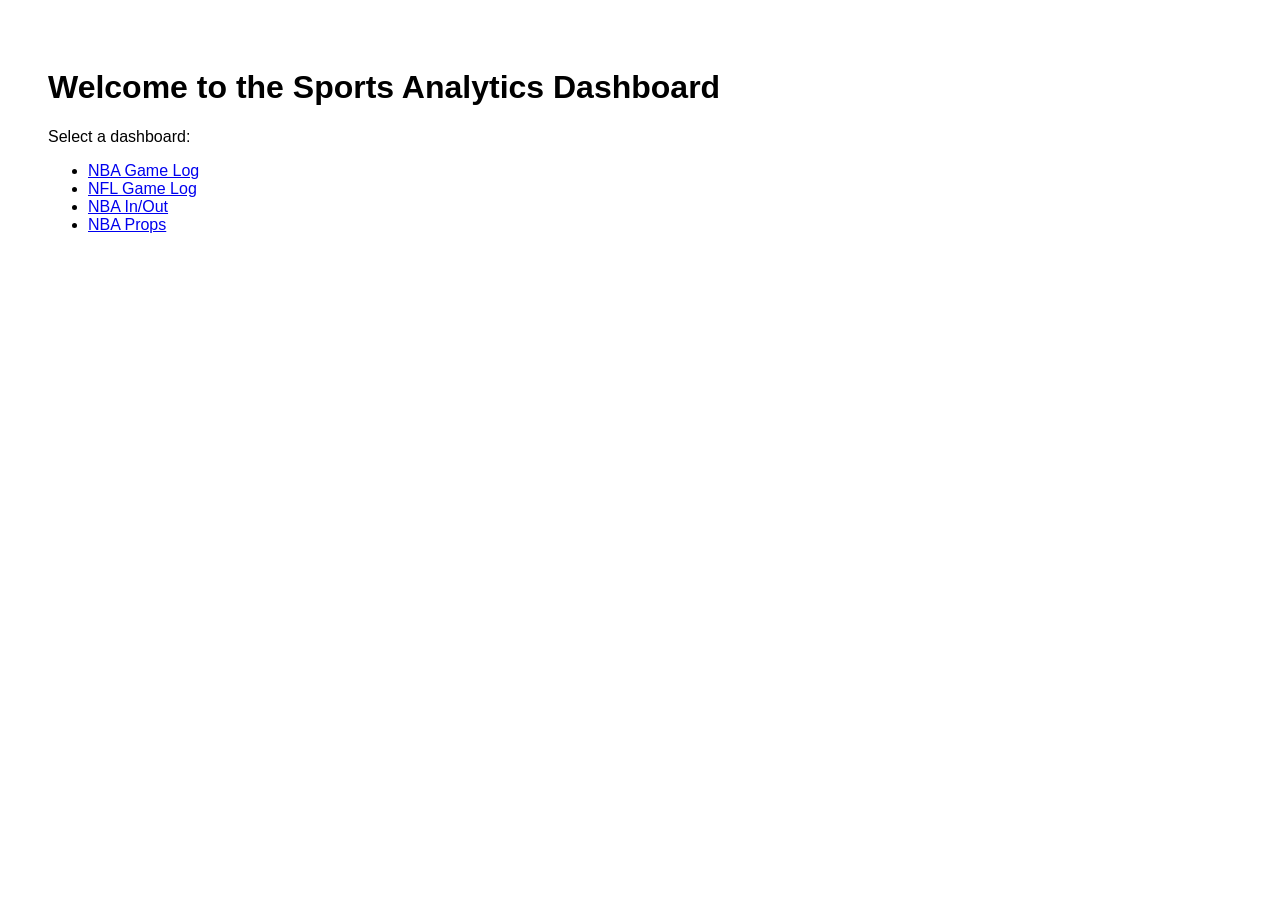
<file: templates/index.html>
<!DOCTYPE html>
<html>
<head>
    <title>Sports Analytics Dashboard</title>
</head>
<body style="font-family: Arial; padding: 40px;">
    <h1>Welcome to the Sports Analytics Dashboard</h1>
    <p>Select a dashboard:</p>
    <ul>
        <li><a href="/dash/nba">NBA Game Log</a></li>
        <li><a href="/dash/nfl-game-logs">NFL Game Log</a></li>
	<li><a href="/dash/nba_in_out">NBA In/Out</a></li>
	<li><a href="/dash/nba_props">NBA Props</a></li>
    </ul>
</body>
</html>
</file>
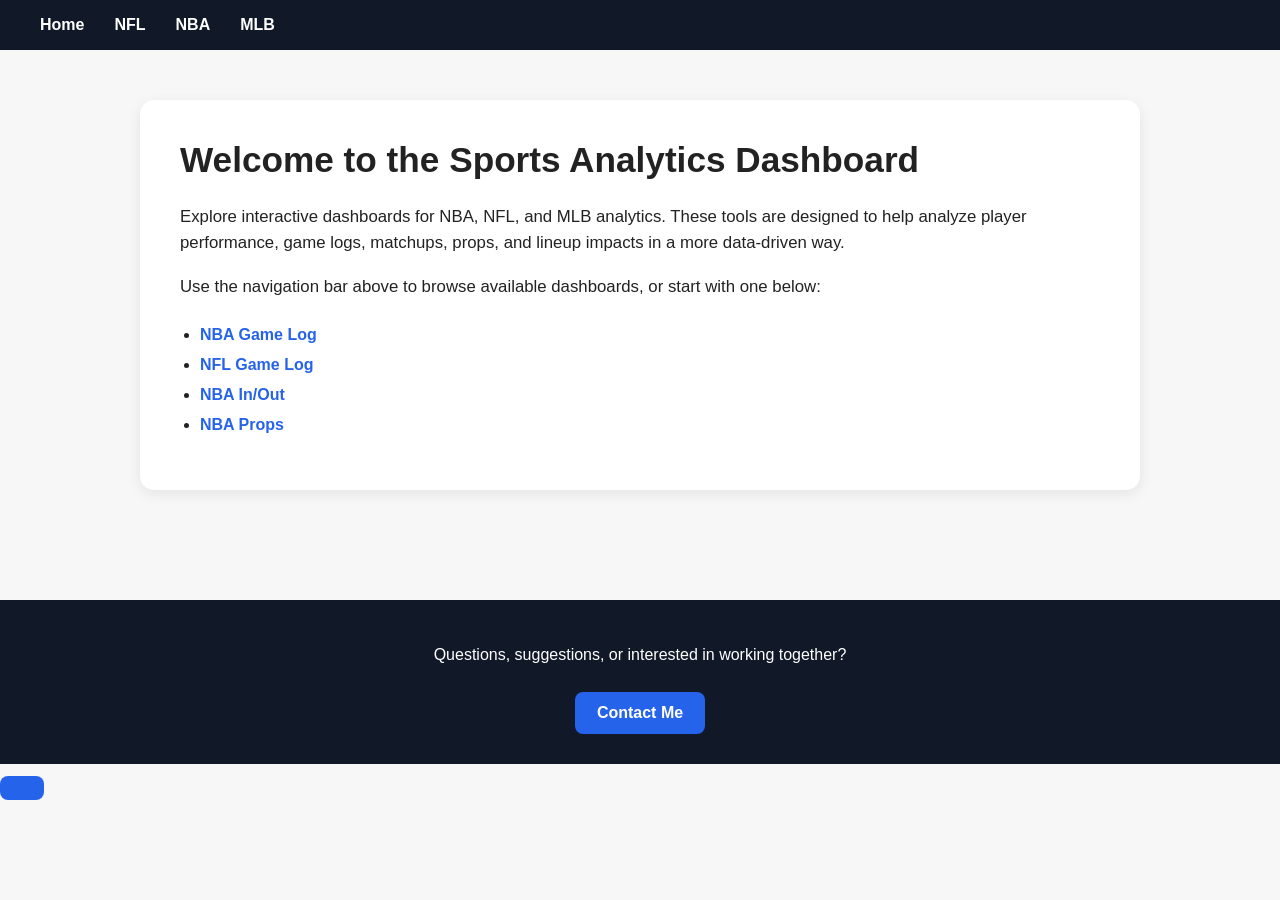
<file: src/templates/index.html>
<!DOCTYPE html>
<html lang="en">
<head>
    <meta charset="UTF-8">
    <meta name="viewport" content="width=device-width, initial-scale=1.0">
    <title>Sports Analytics Dashboard</title>
    <style>
        body {
            margin: 0;
            font-family: Arial, sans-serif;
            background: #f7f7f7;
            color: #222;
        }

        /* Navbar */
        .navbar {
            display: flex;
            align-items: center;
            gap: 30px;
            background-color: #111827;
            padding: 16px 40px;
            color: white;
        }

        .nav-item,
        .dropdown-title {
            color: white;
            text-decoration: none;
            font-weight: 600;
            cursor: pointer;
        }

        .nav-item:hover,
        .dropdown-title:hover {
            color: #93c5fd;
        }

        .dropdown {
            position: relative;
            display: inline-block;
        }

        .dropdown-menu {
            display: none;
            position: absolute;
            top: 100%;
            left: 0;
            min-width: 180px;
            background: white;
            box-shadow: 0 4px 14px rgba(0,0,0,0.15);
            border-radius: 8px;
            z-index: 1000;
            overflow: hidden;
        }

        .dropdown:hover .dropdown-menu {
            display: block;
        }

        .dropdown-link {
            display: block;
            padding: 12px 16px;
            color: #222;
            text-decoration: none;
            font-weight: 500;
        }

        .dropdown-link:hover {
            background: #f3f4f6;
        }

        /* Main content */
        .container {
            max-width: 1000px;
            margin: 0 auto;
            padding: 50px 30px;
        }

        .hero {
            background: white;
            border-radius: 14px;
            padding: 40px;
            box-shadow: 0 4px 14px rgba(0,0,0,0.08);
        }

        .hero h1 {
            margin-top: 0;
            font-size: 2.2rem;
        }

        .hero p {
            font-size: 1.05rem;
            line-height: 1.6;
        }

        .dashboard-list {
            margin-top: 25px;
            padding-left: 20px;
        }

        .dashboard-list li {
            margin-bottom: 12px;
        }

        .dashboard-list a {
            color: #2563eb;
            text-decoration: none;
            font-weight: 600;
        }

        .dashboard-list a:hover {
            text-decoration: underline;
        }

        /* Footer */
        .footer {
            margin-top: 60px;
            background: #111827;
            color: white;
            text-align: center;
            padding: 30px 20px;
        }

        .contact-button {
            display: inline-block;
            margin-top: 12px;
            background: #2563eb;
            color: white;
            text-decoration: none;
            padding: 12px 22px;
            border-radius: 8px;
            font-weight: 600;
        }

        .contact-button:hover {
            background: #1d4ed8;
        }
    </style>
</head>
<body>

    <!-- Navbar -->
    <div class="navbar">
        <a href="https://sports-prop-research.onrender.com/" class="nav-item">Home</a>

        <div class="dropdown">
            <div class="dropdown-title">NFL</div>
            <div class="dropdown-menu">
                <a href="/dash/nfl-matchups" class="dropdown-link">Game Matchup</a>
                <a href="/dash/nfl-game-logs" class="dropdown-link">Game Log</a>
                <a href="/dash/nfl/dashboard3" class="dropdown-link">Dashboard 3</a>
            </div>
        </div>

        <div class="dropdown">
            <div class="dropdown-title">NBA</div>
            <div class="dropdown-menu">
                <a href="/dash/nba" class="dropdown-link">Game Logs</a>
                <a href="/dash/nba_in_out" class="dropdown-link">In/Out Analysis</a>
                <a href="/dash/nba_props" class="dropdown-link">NBA Props</a>
            </div>
        </div>

        <div class="dropdown">
            <div class="dropdown-title">MLB</div>
            <div class="dropdown-menu">
                <a href="/dash/mlb/matchup" class="dropdown-link">Matchup</a>
                <a href="/dash/mlb/hot-hitters" class="dropdown-link">Hot Hitters</a>
                <a href="/dash/mlb/props" class="dropdown-link">Props</a>
            </div>
        </div>
    </div>

    <!-- Main content -->
    <div class="container">
        <div class="hero">
            <h1>Welcome to the Sports Analytics Dashboard</h1>

            <p>
                Explore interactive dashboards for NBA, NFL, and MLB analytics.
                These tools are designed to help analyze player performance, game logs,
                matchups, props, and lineup impacts in a more data-driven way.
            </p>

            <p>
                Use the navigation bar above to browse available dashboards, or start with one below:
            </p>

            <ul class="dashboard-list">
                <li><a href="/dash/nba">NBA Game Log</a></li>
                <li><a href="/dash/nfl-game-logs">NFL Game Log</a></li>
                <li><a href="/dash/nba_in_out">NBA In/Out</a></li>
                <li><a href="/dash/nba_props">NBA Props</a></li>
            </ul>
        </div>
    </div>

    <!-- Footer -->
    <div class="footer">
        <p>Questions, suggestions, or interested in working together?</p>
        <a href="mailto:pydata2026@gmail.com?subject=Sports%20Analytics%20Inquiry&body=Hi%20Shawn,%0D%0A%0D%0AI%20found%20your%20Sports%20Analytics%20Dashboard%20and%20wanted%20to%20reach%20out."
   class="contact-button">
   Contact Me
    </div>


</a>

</body>
</html>
</file>
